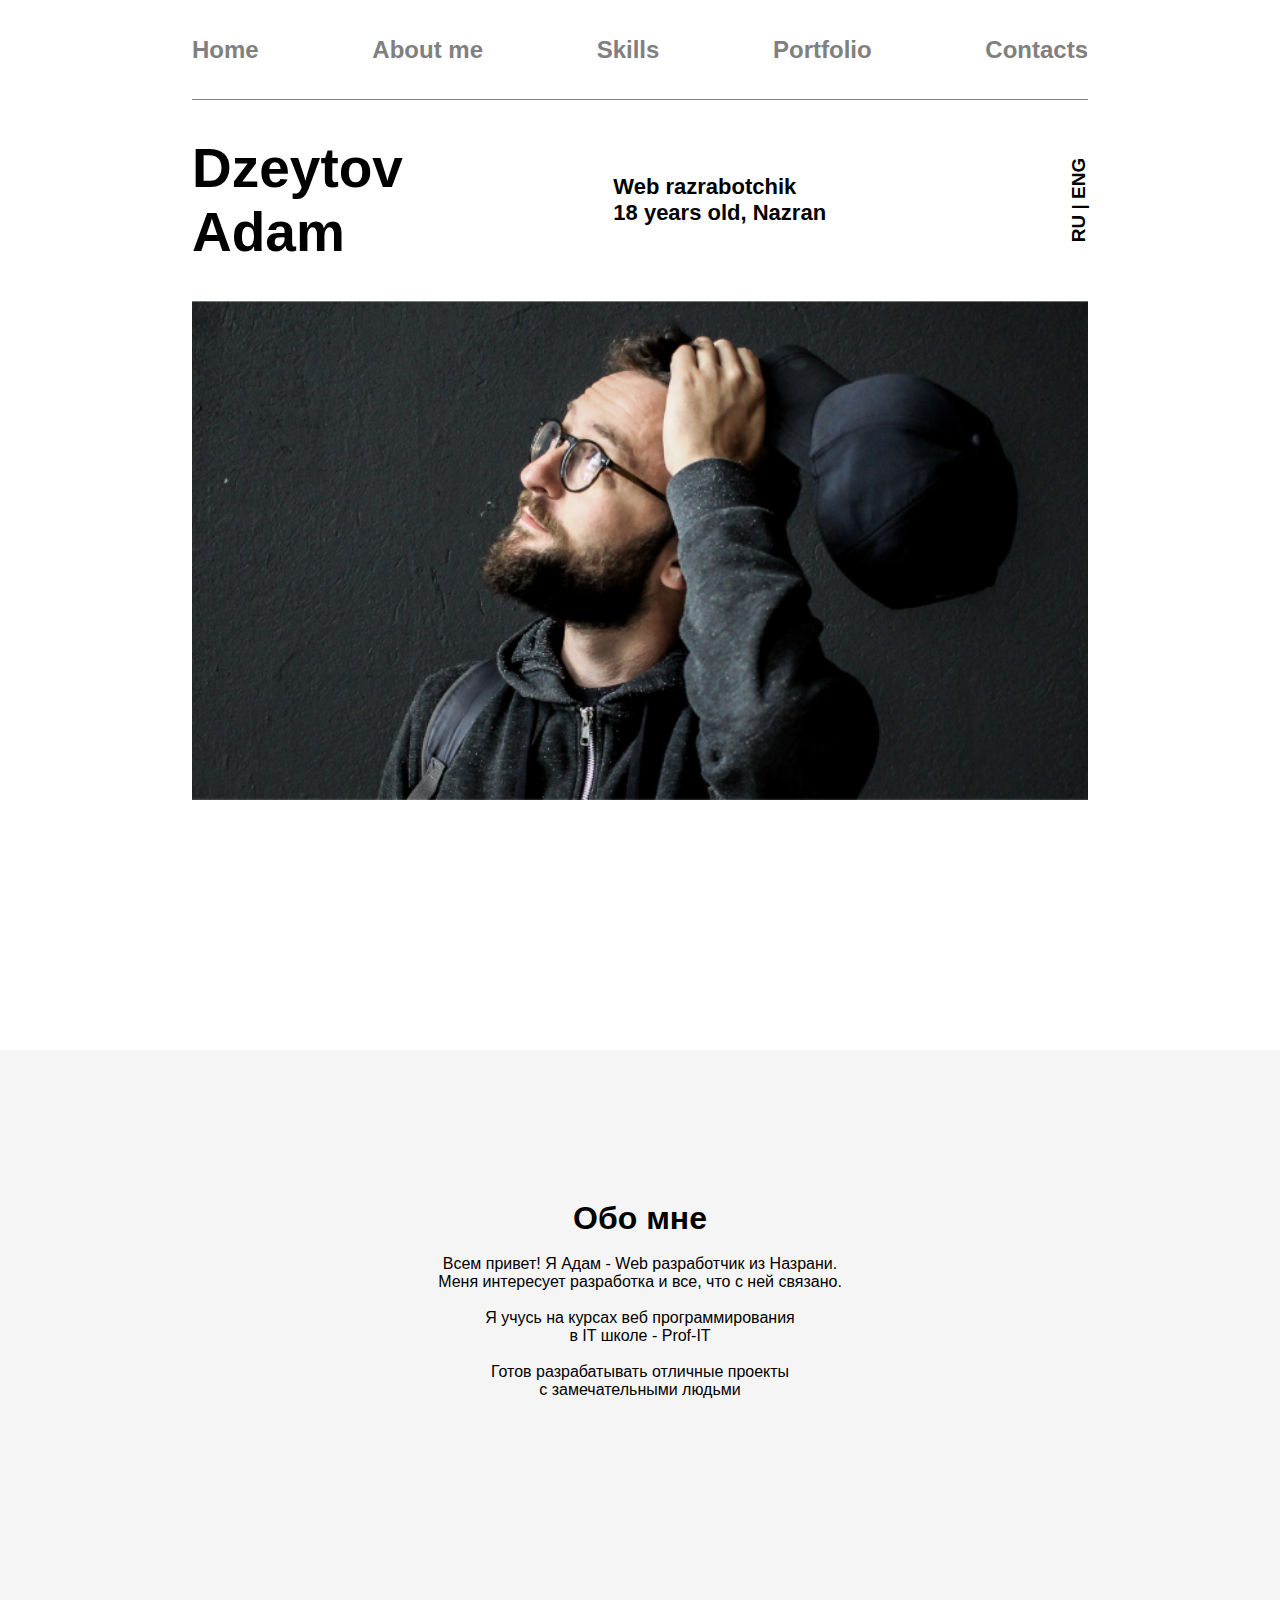
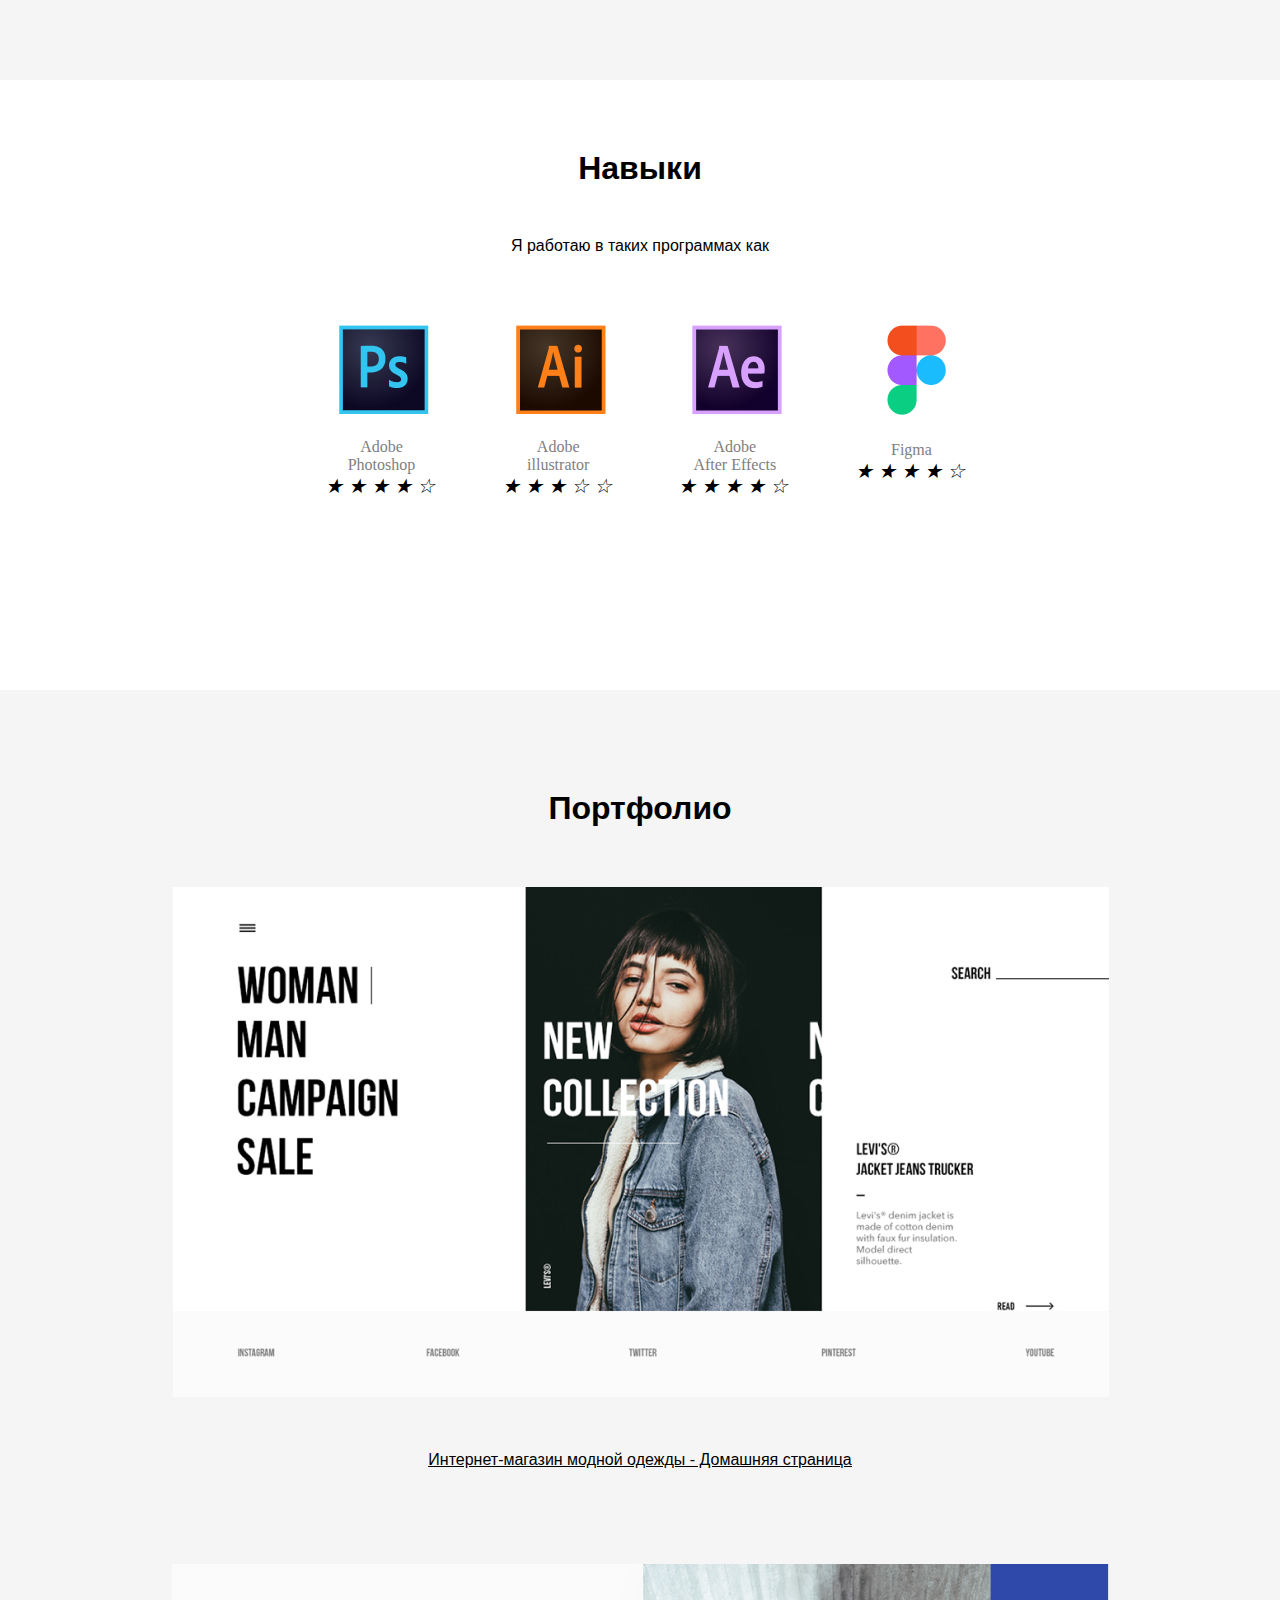
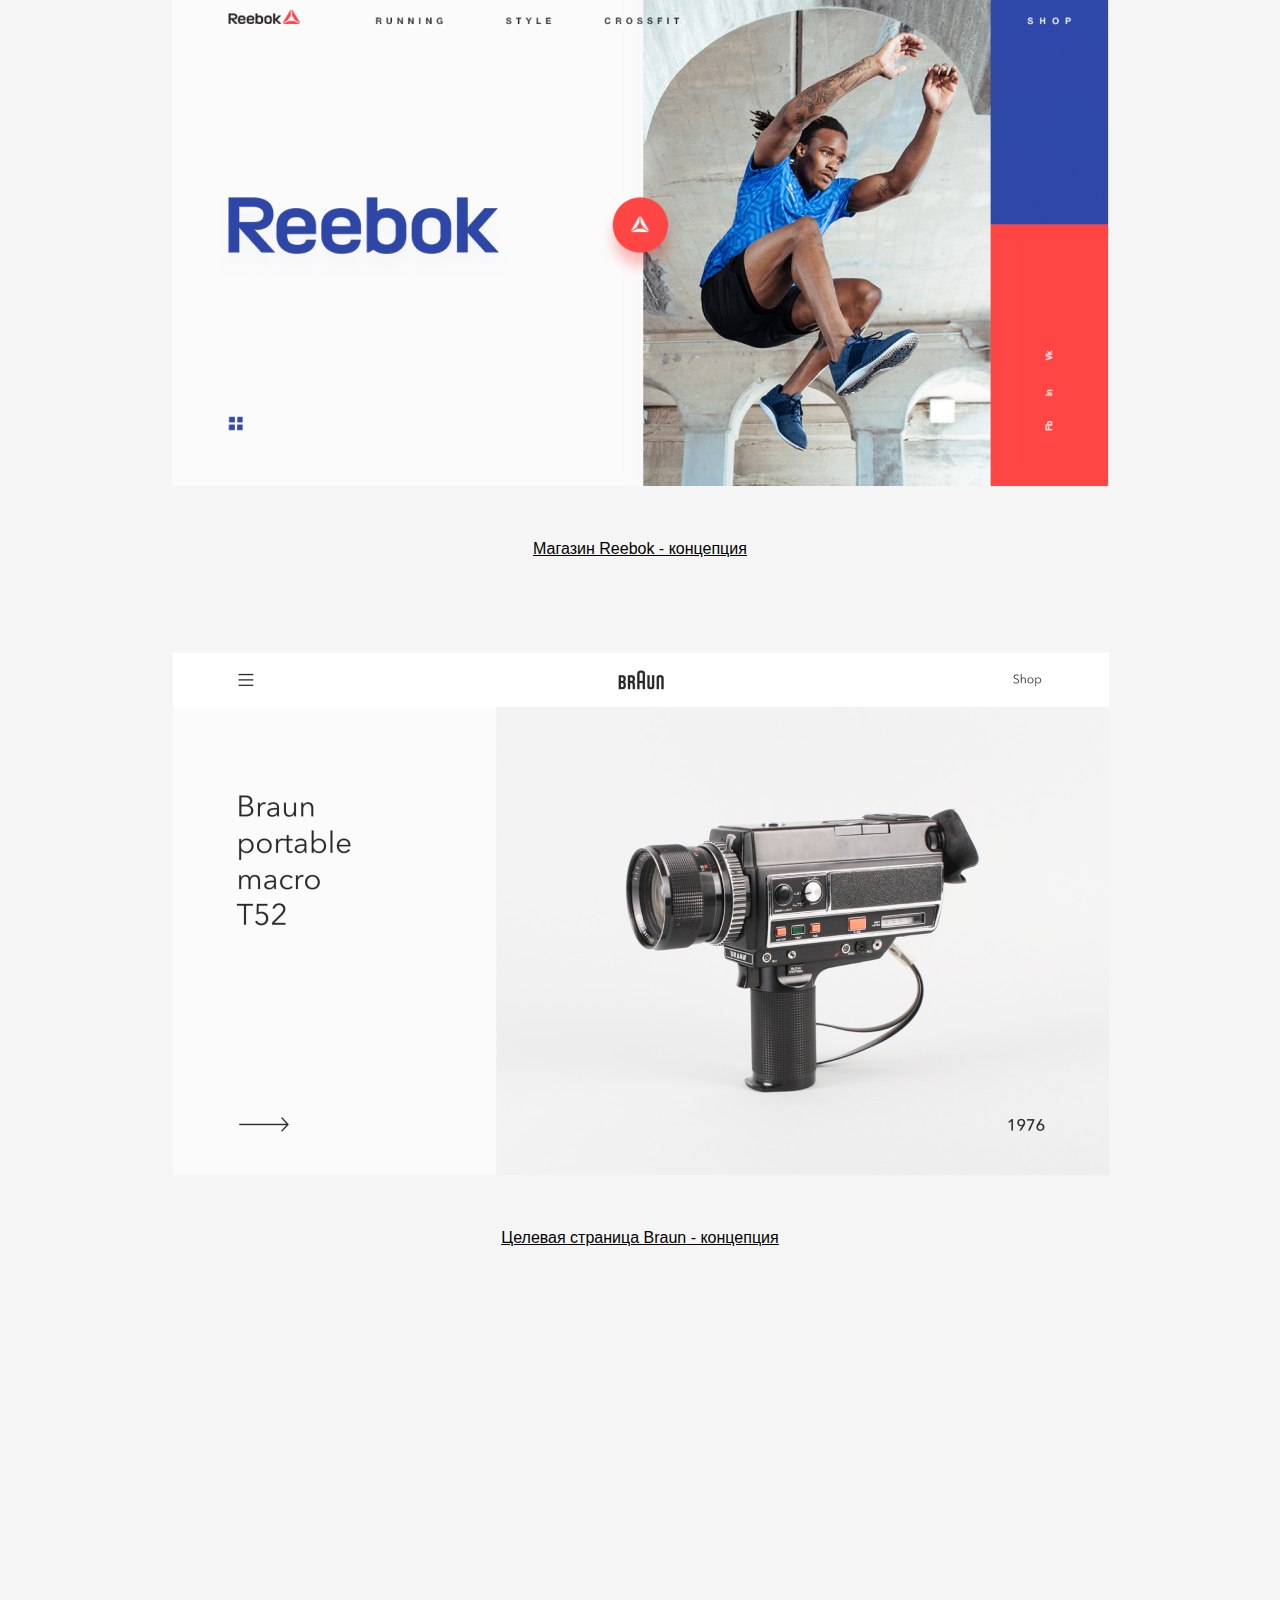
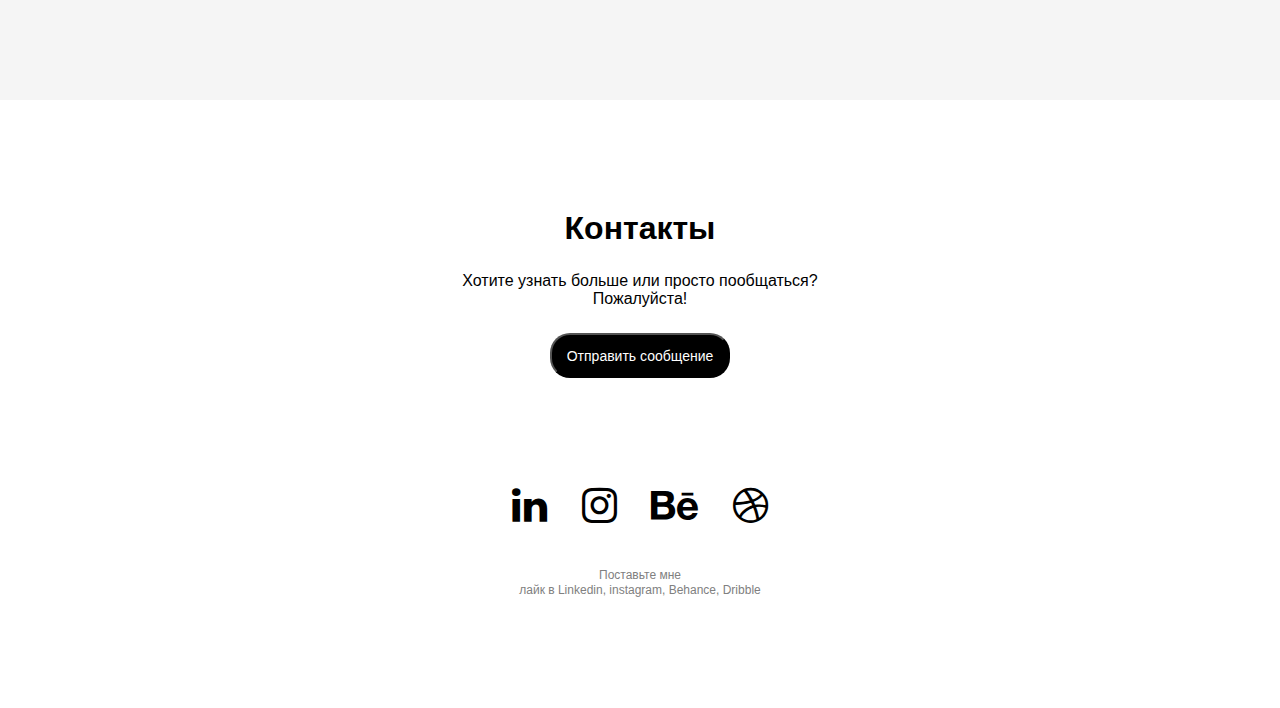
<file: partfolio/index.html>
<!DOCTYPE html> 
<html>
<head>
	<title>Portfolio</title>
	<link rel="stylesheet" type="text/css" href="css/style.css">
	<link rel="stylesheet" type="text/css" href="https://stackpath.bootstrapcdn.com/font-awesome/4.7.0/css/font-awesome.min.css">
</head>
<body>


	<div class="container first">
		<div class="first_nav">
			<a href="#">Home</a>
			<a href="#">About me</a>
			<a href="#">Skills</a>
			<a href="#">Portfolio</a>
			<a href="#">Contacts</a>
		</div>
		<div class="first_text">
			<h1 class="first_text_h1">Dzeytov <br>Adam</h1>
			<p class="first_text_p">Web razrabotchik <br> 18 years old, Nazran</p>
			<p class="first_text_p2">RU | ENG</p>
		</div>
		<div class="first_photo"></div>
		
	</div>



	<div class="container second">
			<h1 class="second_text_h1">Обо мне</h1>
			<br><p>Всем привет! Я Адам - Web разработчик из Назрани. <br>Меня интересует разработка и все, что с ней связано.</p>
			<br><p>Я учусь на курсах веб программирования
			<br>в IT школе - Prof-IT</p>
			<br><p>Готов разрабатывать отличные проекты
			<br>с замечательными людьми</p>
	</div>




	<div class="container third">

		<div class="third_text">
			<h1 class="third_text__h1">Навыки</h1>
			<p class="third_text__p">Я работаю в таких программах как</p>
		</div>

		<div class="third_skills">

			<div class="skills_photoshop box">
				<img src="img/img2.png">
				<p class="skills_illustrator__text">Adobe<br>Photoshop</p>
				<i class="skills_illustrator stiker">&#9733; &#9733; &#9733; &#9733; &#9734;</i>
			</div>

			<div class="skills_illustrator box">
				<img src="img/img3.png">
				<p class="skills_illustrator__text">Adobe<br>illustrator</p>
				<i class="skills_illustrator stiker">&#9733; &#9733; &#9733; &#9734; &#9734;</i>
			</div>


			<div class="skills_after box">
				<img src="img/img4.png">
				<p class="skills_illustrator__text">Adobe<br>After Effects</p>
				<i class="skills_illustrator stiker">&#9733; &#9733; &#9733; &#9733; &#9734;</i>
			</div>

			<div class="skills_figma box">
				<img src="img/img5.png">
				<p class="skills_illustrator__text">Figma</p>
				<i class="skills_illustrator stiker">&#9733; &#9733; &#9733; &#9733; &#9734;</i>
			</div>

		</div>
			
	</div>






	<div class="container for">
		
		<div class="for_text">
			<h1 class="for_text__h1">Портфолио</h1>
		</div>

		<div class="for_portfolio">
			<img src="img/img6.png">
			<div class="foor_portfolio ssilka">
				<a class="foor_portfolio ssilka" href="#">Интернет-магазин модной одежды - Домашняя страница</a>	
			</div>
		</div>

		<div class="for_reebok">
			<img class="for_reebok__photo" src="img/img7.png">
			<div class="foor_portfolio ssilka">
				<a class="foor_portfolio ssilka" href="#">Магазин Reebok - концепция</a>
			</div>
		</div>

		<div class="for_braun">
			<img src="img/img8.png">
			<div class="foor_portfolio ssilka">
				<a class="foor_portfolio ssilka" href="#">Целевая страница Braun - концепция</a>
			</div>
		</div>
    
	</div>
	<div class="container five">
		<div class="five_text">
			<h1 class="five_text__h1">Контакты</h1>
			<p class="five_text__p">Хотите узнать больше или просто пообщаться? <br> Пожалуйста!</p>
		</div>
		<div class="five_text__cnopca">
				<i>
					<button class="five_text__i" href="#">Отправить	сообщение</button>
				</i>
		</div>
		<div class="five_iconka">
			<i class="fa fa-linkedin" aria-hidden="true"></i>
			<i class="fa fa-instagram" aria-hidden="true"></i>
			<i class="fa fa-behance" aria-hidden="true"></i>
			<i class="fa fa-dribbble" aria-hidden="true"></i>
		</div>
		<div class="five_text2">
			<a class="five_text1" href="#">Поставьте мне <br> лайк в Linkedin, instagram, Behance, Dribble</a>
		</div>
	</div>

</body>
</html>
</file>
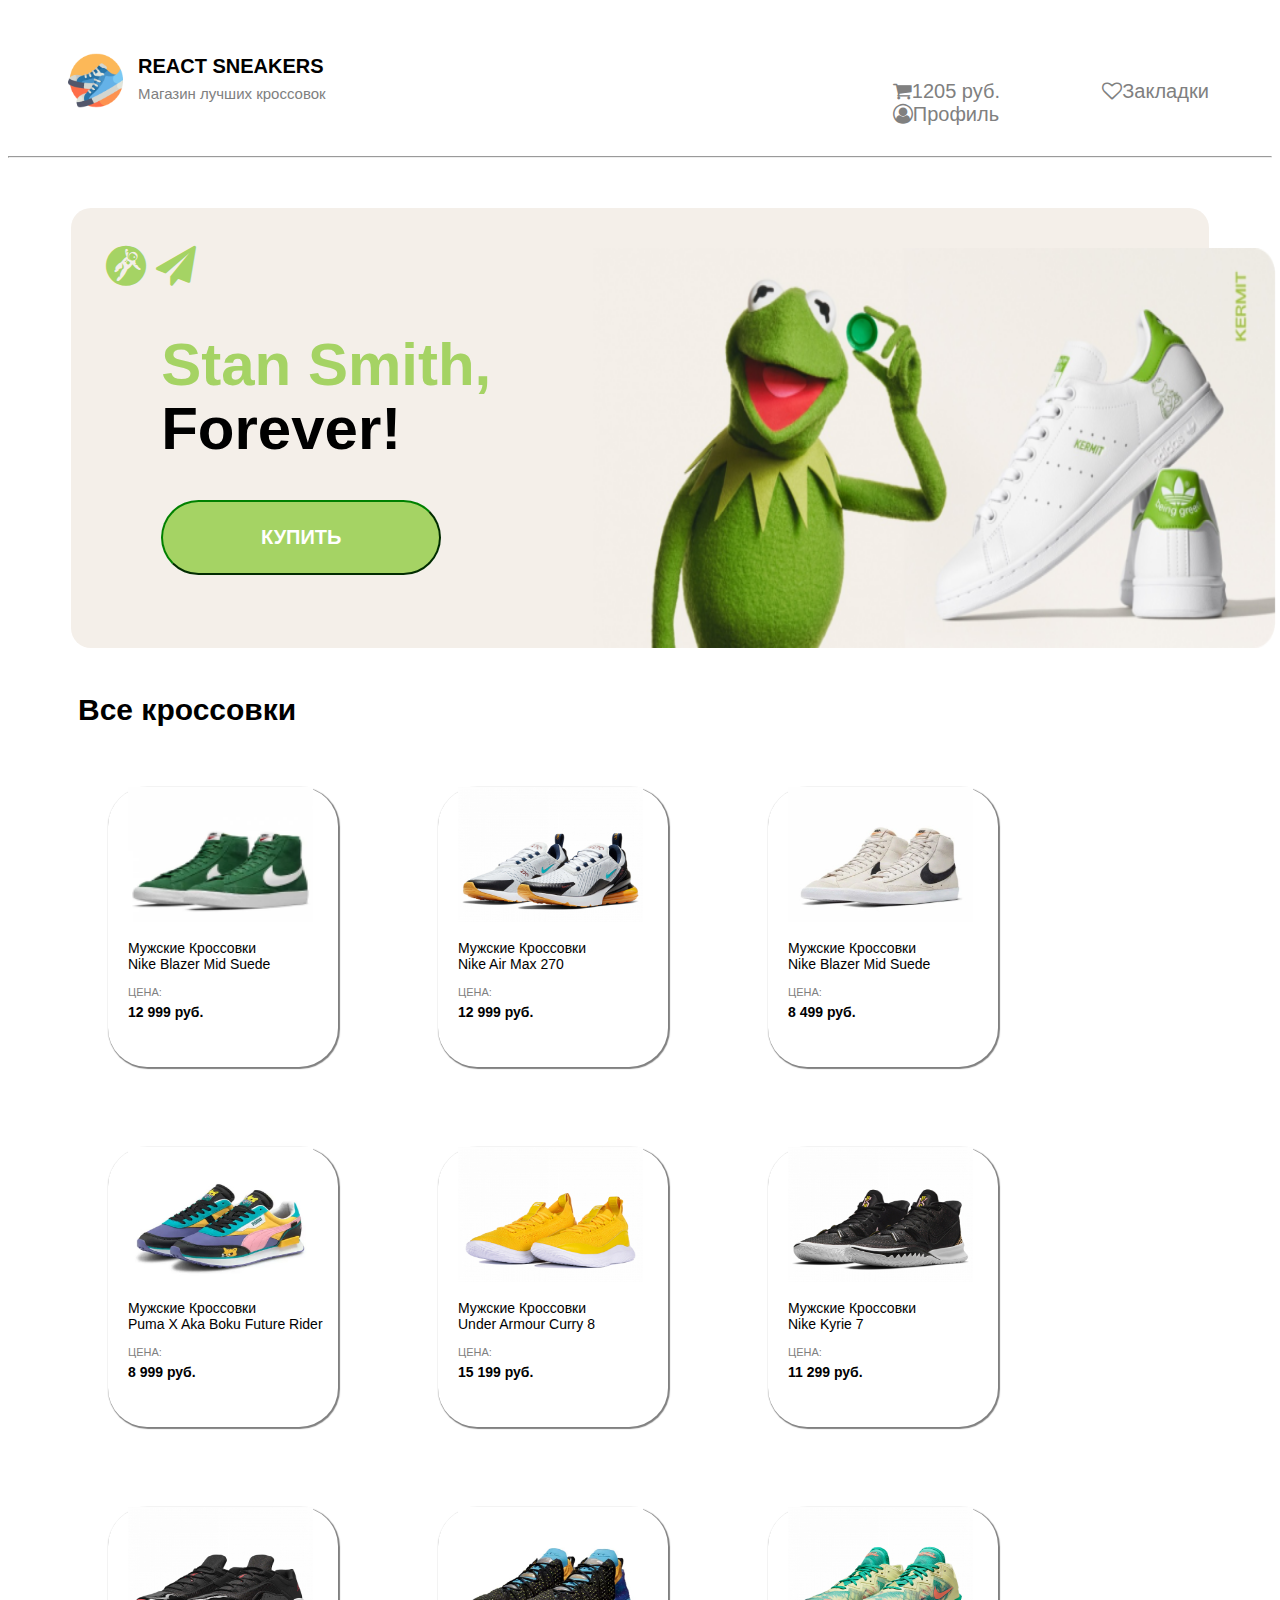
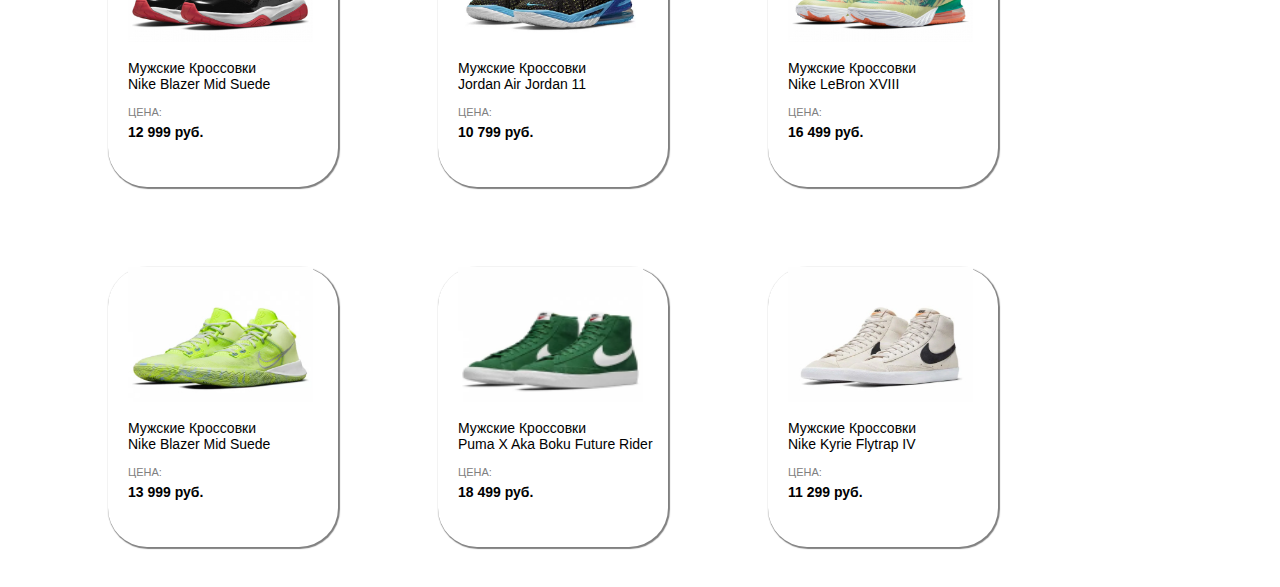
<file: REACT SNEAKERS/index.html>
<!DOCTYPE html>
<html>
<head>
	<link rel="stylesheet" type="text/css" href="css/style.css">
	<link rel="stylesheet" type="text/css" href="https://stackpath.bootstrapcdn.com/font-awesome/4.7.0/css/font-awesome.min.css">
</head>
	<title></title>
</head>
<body>
	<div class="obshiy">

		<div class="conteiner second">
				<div class="second_fhoto">
					<img class="second_fhoto1" src="img/img1.png">
				</div>
				<div class="second_text">
					<h1 class="second_text__h1">REACT SNEAKERS<h1>
				</div>
				<div class="second_text1">
				<p class="second_text1__p">Магазин лучших кроссовок</p>
				</div>

				<div class="second_nav">
				<div class="second_nav__korzina dog">
					<i class="fa fa-shopping-cart" aria-hidden="true" id="i"></i>1205 руб.</i>
				</div>

			<div class="second_nav__zakladki dog">
				<i class="fa fa-heart-o" aria-hidden="true" id="i">
					</i>Закладки
				</i>
			</div>
			<div class="second_nav__profil dog">
				<i class="fa fa-user-circle-o" aria-hidden="true" id="i"></i>Профиль</i>
			</div>

			</div>

		</div>
		<hr>

		<div class="conteiner first">
			<div class="first_znachok">
				<i class="fa fa-grav" aria-hidden="true"></i>
				<i class="fa fa-paper-plane" aria-hidden="true"></i>
			</div>
			<div class="first_text">
				<h1 class="first_text__h1">Stan Smith,</h1>
				<h1 class="first_text__h12">Forever!</h1>
			</div>
			<div class="first_button">
				<button class="first_button__cnopka">КУПИТЬ</button>
			</div>
			<div class="first_photo">
				<img class="first_photo__p1" src="img/img2.png">
			</div>
		</div>

		<div class="conteiner third">
			<div class="third_text">
				<h1 class="third_text__h1">Все кроссовки</h1>
			</div>
			<div class="third_photo">
				<div class="third_photoo">
					<img class="third_photoo__img box" src="img/img3.png">
					<p class="third_photo__p">Мужские Кроссовки <br>Nike Blazer Mid Suede</p>
					<p class="third_photo__p2">ЦЕНА:</p>
					<p class="third_photo__p3">12 999 руб.</p>
				</div>

				<div class="third_photoo">
					<img class="third_photoo__img box" src="img/img4.jpg">
					<p class="third_photo__p">Мужские Кроссовки <br>Nike Air Max 270</p>
					<p class="third_photo__p2">ЦЕНА:</p>
					<p class="third_photo__p3">12 999 руб.</p>
				</div>

				<div class="third_photoo">
					<img class="third_photoo__img box" src="img/img5.jpg">
					<p class="third_photo__p">Мужские Кроссовки <br>Nike Blazer Mid Suede</p>
					<p class="third_photo__p2">ЦЕНА:</p>
					<p class="third_photo__p3">8 499 руб.</p>
				</div>
				<div class="third_photoo">
					<img class="third_photoo__img box" src="img/img6.jpg">
					<p class="third_photo__p">Мужские Кроссовки <br>Puma X Aka Boku Future Rider</p>
					<p class="third_photo__p2">ЦЕНА:</p>
					<p class="third_photo__p3">8 999 руб.</p>
				</div>
				<div class="third_photoo">
					<img class="third_photoo__img box" src="img/img7.jpg">
					<p class="third_photo__p">Мужские Кроссовки <br>Under Armour Curry 8</p>
					<p class="third_photo__p2">ЦЕНА:</p>
					<p class="third_photo__p3">15 199 руб.</p>
				</div>
				<div class="third_photoo">
					<img class="third_photoo__img" src="img/img8.jpg">
					<p class="third_photo__p">Мужские Кроссовки <br>Nike Kyrie 7</p>
					<p class="third_photo__p2">ЦЕНА:</p>
					<p class="third_photo__p3">11 299 руб.</p>
				</div>
				<div class="third_photoo">
					<img class="third_photoo__img" src="img/img9.jpg">
					<p class="third_photo__p">Мужские Кроссовки <br>Nike Blazer Mid Suede</p>
					<p class="third_photo__p2">ЦЕНА:</p>
					<p class="third_photo__p3">12 999 руб.</p>
				</div>
				<div class="third_photoo">
					<img class="third_photoo__img" src="img/img10.jpg">
					<p class="third_photo__p">Мужские Кроссовки <br>Jordan Air Jordan 11</p>
					<p class="third_photo__p2">ЦЕНА:</p>
					<p class="third_photo__p3">10 799 руб.</p>
				</div>
				<div class="third_photoo">
					<img class="third_photoo__img" src="img/img11.jpg">
					<p class="third_photo__p">Мужские Кроссовки <br>Nike LeBron XVIII</p>
					<p class="third_photo__p2">ЦЕНА:</p>
					<p class="third_photo__p3">16 499 руб.</p>
				</div>
				<div class="third_photoo">
					<img class="third_photoo__img" src="img/img12.jpg">
					<p class="third_photo__p">Мужские Кроссовки <br>Nike Blazer Mid Suede</p>
					<p class="third_photo__p2">ЦЕНА:</p>
					<p class="third_photo__p3">13 999 руб.</p>
				</div>
				<div class="third_photoo">
					<img class="third_photoo__img" src="img/img3.png">
					<p class="third_photo__p">Мужские Кроссовки <br>Puma X Aka Boku Future Rider</p>
					<p class="third_photo__p2">ЦЕНА:</p>
					<p class="third_photo__p3">18 499 руб.</p>
				</div>
				<div class="third_photoo">
					<img class="third_photoo__img" src="img/img5.jpg">
					<p class="third_photo__p">Мужские Кроссовки <br>Nike Kyrie Flytrap IV</p>
					<p class="third_photo__p2">ЦЕНА:</p>
					<p class="third_photo__p3">11 299 руб.</p>
				</div>
				
				
			</div>
		</div>
	</div>
</body>
</html>
</file>
<file: partfolio/css/style.css>
*{
	margin: 0;
	padding: 0;
	box-sizing: border-box;
}
 .first{
 	width: 100%;
 	height: 100vh;
 }

.first_nav{
	width: 70%;
	margin: auto;
	height: 100px;
	display: flex;
	flex-wrap: wrap;
	justify-content: space-between;
	align-items: center;
	font-family: Helvetica;
	font-size: 24px;
	border-bottom: 1px solid #828282;
}

a{
	text-decoration: none;
	color: grey;
	font-weight: bold;
}

.first_text{
	width: 70%;
	height: 200px;
	margin: auto;
	display: flex;
	flex-wrap:  wrap;
	justify-content: space-between;
	align-items: center;
}

.first_text_h1{
	 font-size: 55px;
	 font-family: Helvetica;
	 font-weight: bold;
}

.first_text_p{
	font-family: Helvetica;
	font-size: 22px;
	font-weight: bold;
}

.first_text_p2{
	font-family: Helvetica;
	font-size: 19px;
	transform: rotate(270deg);
	margin-right: -33px;
	font-weight: bold; 
}

.first_photo{
	width: 70%;
	height: 500px;
	margin: auto;
	background-image: url(../img/img1.png);
	background-position: center;
	background-size: cover;

}

.second{
	width: 100%;
	height: 70vh;
	background-color: #f5f5f5;
	margin-top: 150px;
	text-align: center;
	padding-top: 150px;
	font-family: Helvetica;
}
 
.second_text_h1{
	margin: auto;
}

.third{
	width: 100%;
	height: 60vh;
	background-color: #fff;
}

.third_text{
	text-align: center;
	font-family: Helvetica;	
}

.third_text__h1{
	margin-top: 70px;
}

.third_text__p{
	margin-top: 50px;
	margin-bottom: 70px;  
}

.third_skills{
	width: 100%;
	height: 200px;
	display: flex;
	flex-wrap: wrap;
	justify-content: space-between; 
	padding-left: 300px;
	padding-right: 300px;
}


.box{
	width: 150px;
	height: 190px;
	text-align: center;
	text-decoration: none;
	color: grey;
}

.skills_illustrator__text{
	padding-top: 20px;
	padding-left: 13px;
}

.stiker{
	font-size: 20px;
	color: black;
	padding-left: 10px;
	margin-bottom: 30px;
}

.for{
	width: 100%;
	height: 290vh;
	background-color: #f5f5f5;
	margin: auto;
	text-align: center;
/*	margin-bottom: 150px;
*/}

.for_text{
text-align: center;
}

.for_text__h1{
font-family: Helvetica;
font-weight: bold;
padding-top: 100px; 
margin-bottom: 60px;
}

.for_portfolio{
margin-bottom: 95px;	
}

.ssilka{
	font-family: Helvetica;
	margin-top: 50px;
	text-decoration: underline;
	font-weight: normal;
	color: black;
}

.for_reebok{
	margin-bottom: 95px;
}

.for_braun{
	margin-bottom: 95px;
}

.five{
	width: 100%
	height: 500px;
	text-align: center;
	justify-content: center;
/*	padding-top: 40px;
*/}

.five_text{
	width: 100%;
	height: 200px;
	text-align: center;
	font-family: Helvetica;
	margin-top: 10px;
	padding-top: 100px;
}


.five_text__h1{
	font-weight: bold;
	margin-bottom: 25px; 
}

.five_text__cnopca{
	margin-top: 23px;
	width: 100%;
	height: 150px;
	
}	

.five_text__i{
	width: 180px;
	height: 45px;
	background-color: black;
	color: #fff;
	text-align: center;
	border-radius: 20px;
	font-size: 14px;
	text-decoration: none;
}

.five_iconka{
	display: flex;
	flex-wrap: wrap;
	width: 20%;
	height: 45px;
	align-items: center;
	font-size: 41px;
	justify-content: space-between;
	margin: auto;
/*	justify-content: center;
*/}

.five_text1{
	font-family: Helvetica;
	font-weight: normal;
	color: gray;
}

.five_text2{
	font-size: 12px;
	margin-top: 40px;
	margin-bottom: 110px;
}
</file>
<file: REACT SNEAKERS/css/style.css>
*{
	/*margin: 0;
	padding: 0;
	box-sizing: border-box;*/
}

.obshiy{
	width: 100%;
	height: 100vh;
}

.second{
	width: 100%;
	height: 140px;

}
.second_fhoto1{
	width: 55px;
	height: 55px;
	align-items: center;
	margin-top: 45px;
	margin-left: 60px;
}

.second_text{
	width: 190px;
	height: 30px;
	margin-left: 130px;
	margin-top: -70px;

}

.second_text__h1{
	font-family: Helvetica;
	font-weight: bold;
	font-size: 20px;
}

.second_text1{
	width: 190px;
	height: 30px;
	margin-left: 130px;
	margin-top: -15px;
}

.second_text1__p{
    font-family: Helvetica;
    font-size: 15px;
    color: grey;
}

.second_nav{
	width: 25%;
	height: 25px;
	display: flex;
	flex-wrap: wrap;
	justify-content: space-between;
	font-size: 20px;
	margin-left: 70%;
	margin-top: -35px;
	font-family: Helvetica;
	justify-content: space-between;
}

.dog{
	font-family: Helvetica;
	color: grey;
	justify-content: space-between;
}

.first{
	width: 90%;
	height: 440px;
	background-color: #F4EFE9;
	margin: auto;
	margin-top: 50px;
	border-radius: 20px;
}

.first_znachok{
	color: #A5D364;
	font-size: 40px;
	margin-left: 35px;
	padding-top: 35px;
}

.first_text{
	width: 340px;
	height: 60px;
	font-family: Helvetica;
	font-size: 30px;
	margin-left: 90px;
}

.first_text__h1{
	color: #A5D364;
}

.first_text__h12{
	width: 300px;
	height: 60px;
	color: black;
	margin-top: -45px;
}

.first_button{
	margin-left: 90px;
	margin-top: 110px;

}

.first_button__cnopka{
	width: 280px;
	height: 75px;
	background-color: #A5D364;
	border-radius: 50px;
	border-color: green;
	color: #fff;;
	font-weight: bold;
	font-size: 20px;
}
	
.first_photo{
	width: 60%;
	height: 440px;
	margin-top: -327px;
	margin-left: 520px;
}

.first_photo__p1{
	width: 100%;
	height: 400px;
	margin-left: 2px;

}

.third_text__h1{
	font-family: Helvetica;
	font-weight: bold;
	font-size: 30px;
	margin-left: 70px;
	margin-top: 45px;
}

.third_photo{
	display: flex;
	flex-wrap: wrap; 
}

.third_photoo{
	width: 230px;
	height: 280px;
	border-radius: 39px;
	box-shadow: 1px 1px 1px 1px grey;
	margin-left: 100px;
	margin-top: 40px;
	margin-bottom: 40px;
}

.third_photoo__img{
	margin-left: 20px;
	width: 185px;
	height: 135px;
}

.third_photo__p{
	font-family: Helvetica;
	font-size: 14px;
	margin-left: 20px;

}

.third_photo__p2{
	font-size: 11px;
	font-family: Helvetica;
	color: grey;
	margin-left: 20px;
	margin-top: 5px;
}

.third_photo__p3{
	margin-top: -5px;
	font-family: Helvetica;
	font-weight: bold;
	font-size: 14px;
	margin-left: 20px;
}

.i{
	margin-right: 20px;
}
</file>
